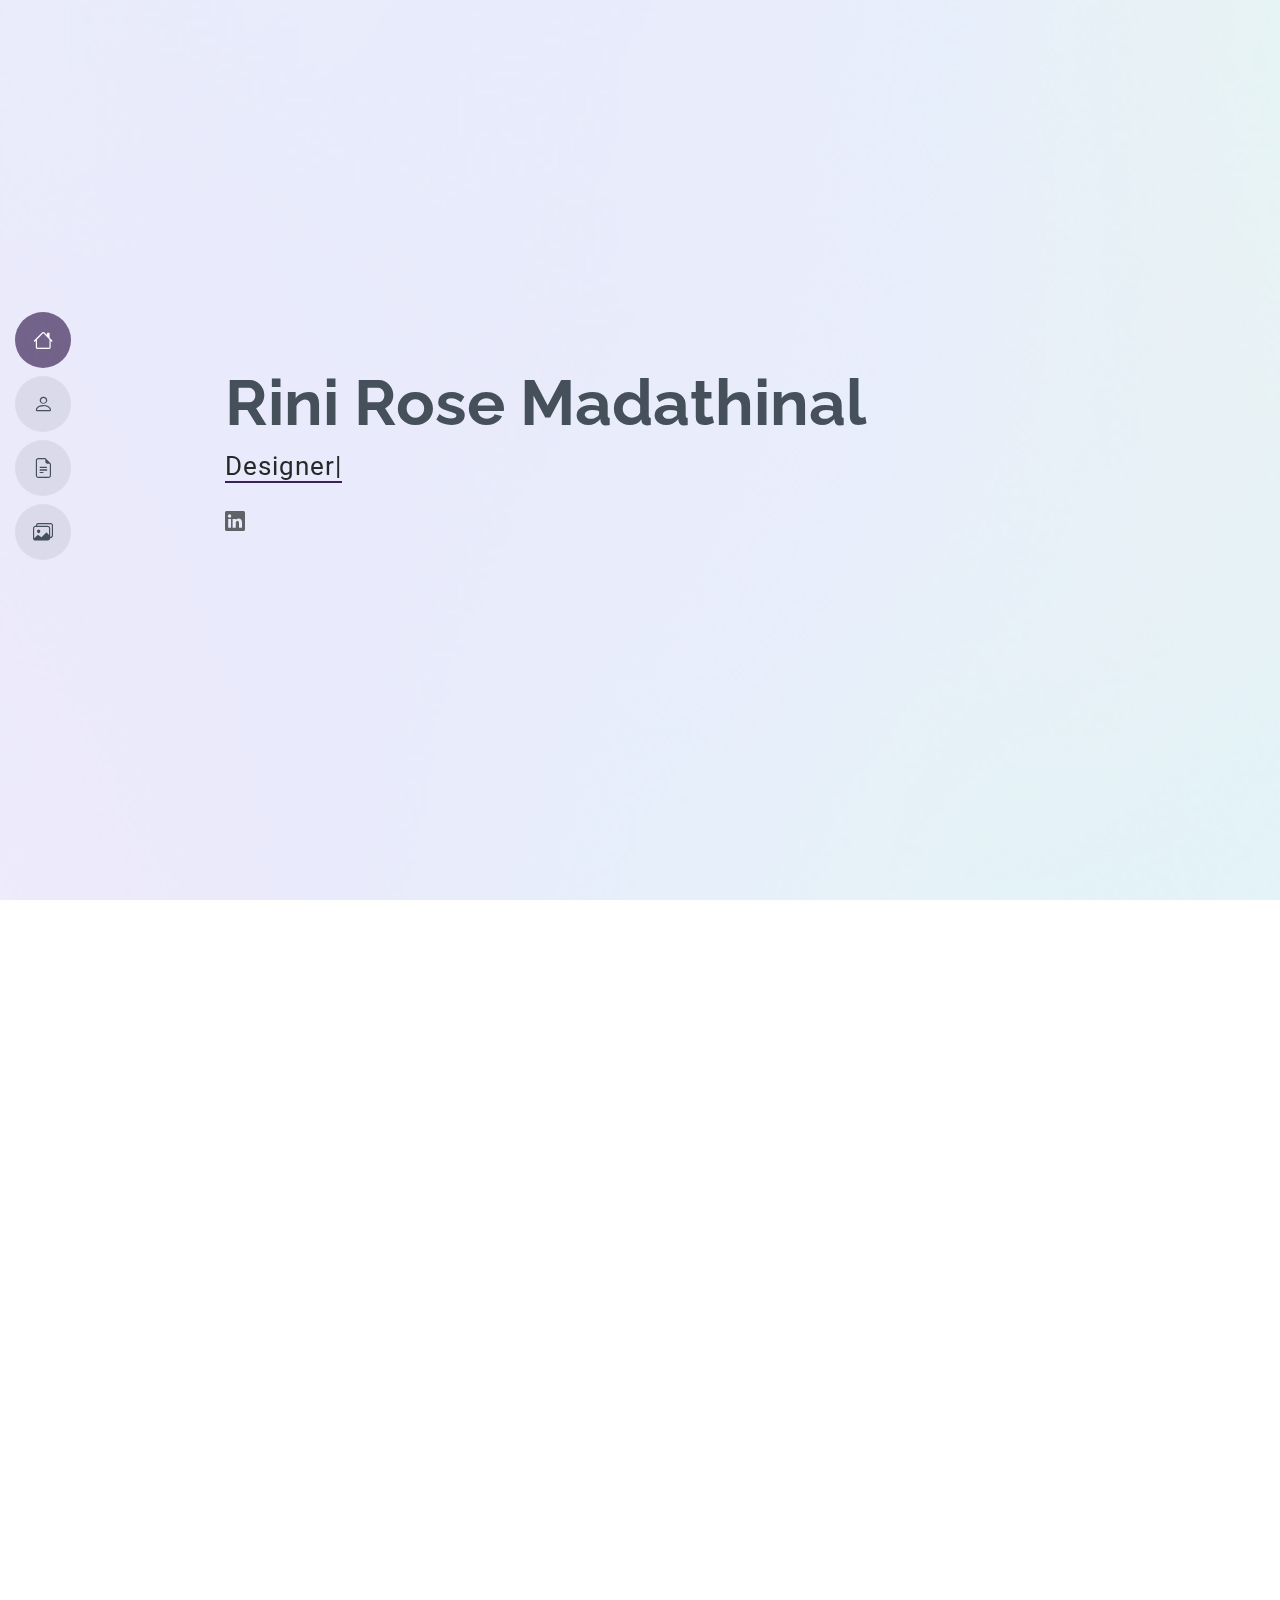
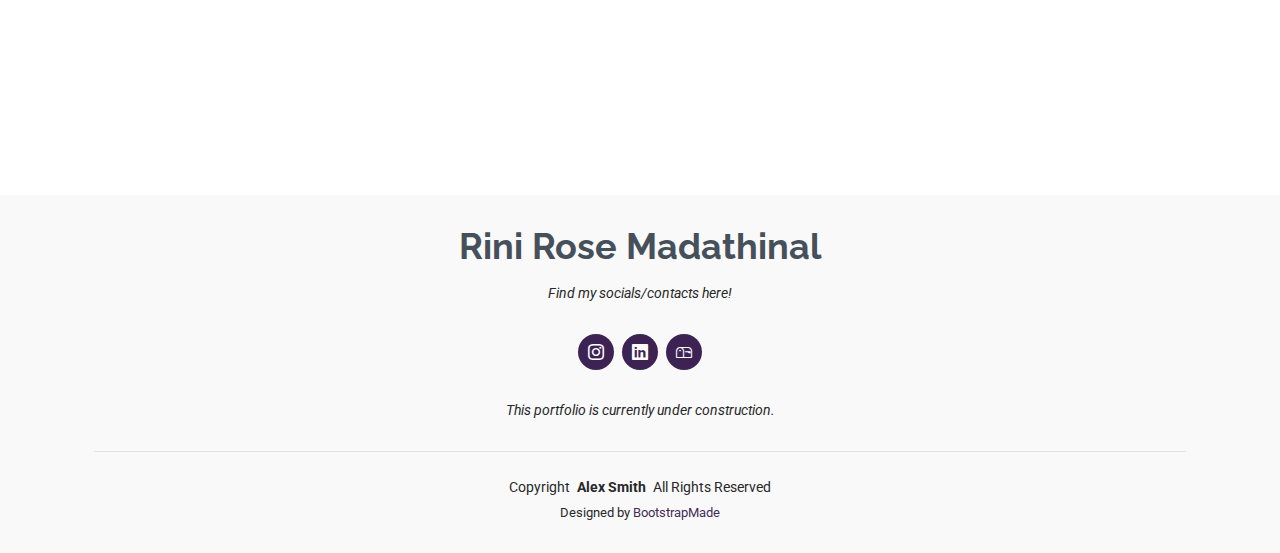
<file: index.html>
<!DOCTYPE html>
<html lang="en">

<head>
  <meta charset="utf-8">
  <meta content="width=device-width, initial-scale=1.0" name="viewport">
  <title>Rini Rose Madathinal</title>
  <meta content="" name="description">
  <meta content="" name="keywords">

  <!-- Favicons -->
  <link href="assets/img/projects/logo_R.png" rel="icon">
  <link href="assets/img/projects/logo_R.png" rel="apple-touch-icon">

  <!-- Fonts -->
  <link href="https://fonts.googleapis.com" rel="preconnect">
  <link href="https://fonts.gstatic.com" rel="preconnect" crossorigin>
  <link href="https://fonts.googleapis.com/css2?family=Roboto:ital,wght@0,100;0,300;0,400;0,500;0,700;0,900;1,100;1,300;1,400;1,500;1,700;1,900&family=Poppins:ital,wght@0,100;0,200;0,300;0,400;0,500;0,600;0,700;0,800;0,900;1,100;1,200;1,300;1,400;1,500;1,600;1,700;1,800;1,900&family=Raleway:ital,wght@0,100;0,200;0,300;0,400;0,500;0,600;0,700;0,800;0,900;1,100;1,200;1,300;1,400;1,500;1,600;1,700;1,800;1,900&display=swap" rel="stylesheet">

  <!-- Vendor CSS Files -->
  <link href="assets/vendor/bootstrap/css/bootstrap.min.css" rel="stylesheet">
  <link href="assets/vendor/bootstrap-icons/bootstrap-icons.css" rel="stylesheet">
  <link href="assets/vendor/aos/aos.css" rel="stylesheet">
  <link href="assets/vendor/glightbox/css/glightbox.min.css" rel="stylesheet">
  <link href="assets/vendor/swiper/swiper-bundle.min.css" rel="stylesheet">

  <!-- Main CSS File -->
  <link href="assets/css/main.css" rel="stylesheet">

  <!-- =======================================================
  * Template Name: MyResume
  * Template URL: https://bootstrapmade.com/free-html-bootstrap-template-my-resume/
  * Updated: Jun 29 2024 with Bootstrap v5.3.3
  * Author: BootstrapMade.com
  * License: https://bootstrapmade.com/license/
  ======================================================== -->
</head>

<body class="index-page">

  <header id="header" class="header d-flex flex-column justify-content-center">

    <i class="header-toggle d-xl-none bi bi-list"></i>

    <nav id="navmenu" class="navmenu">
      <ul>
        <li><a href="#hero" class="active"><i class="bi bi-house navicon"></i><span>Home</span></a></li>
        <li><a href="#about"><i class="bi bi-person navicon"></i><span>About</span></a></li>
        <li><a href="#resume"><i class="bi bi-file-earmark-text navicon"></i><span>Resume</span></a></li>
        <li><a href="#portfolio"><i class="bi bi-images navicon"></i><span>Projects</span></a></li>
      </ul>
    </nav>

  </header>

  <main class="main">

    <!-- Hero Section -->
    <section id="hero" class="hero section light-background">

      <img src="assets/img/gif_test.gif" alt="">

      <div class="container" data-aos="zoom-out">
        <div class="row justify-content-center">
          <div class="col-lg-9">
            <h2>Rini Rose Madathinal</h2>
            <p><span class="typed" data-typed-items="Designer, Developer, Creative, ">Designer</span><span class="typed-cursor typed-cursor--blink" aria-hidden="true"></span></p>
            <div class="social-links">
              <a href="https://www.linkedin.com/in/rinirose"><i class="bi bi-linkedin"></i></a>
            </div>
          </div>
        </div>
      </div>

    </section><!-- /Hero Section -->

    <!-- About Section -->
    <section id="about" class="about section">

      <!-- Section Title -->
      <div class="container section-title" data-aos="fade-up">
        <h2>About</h2>

      <div class="container" data-aos="fade-up" data-aos-delay="100">

        <div class="row gy-4 justify-content-center">
          <div class="col-lg-4">
            <img src="assets/img/profile_pic.jpg" class="img-fluid" alt="profile.pic">
          </div>
          <div class="col-lg-8 content">
            <h2>Profile</h2>
            <p class="fst-italic py-3" style="margin-top: -20px;">
              UI/UX designer based in Charlotte, NC.
            </p>
            <div class="row">
              <div class="col-lg-6">
                <ul>
                  <li><i class="bi bi-chevron-right"></i> <strong>Company:</strong> <span>UNC ITS, App Team Carolina</span></li>
                  <li><i class="bi bi-chevron-right"></i> <strong>School:</strong> <span>UNC - Chapel Hill</span></li>
                  <li><i class="bi bi-chevron-right"></i> <strong>City:</strong> <span>Charlotte, USA</span></li>
                </ul>
              </div>
              <div class="col-lg-6">
                <ul>
                  <li><i class="bi bi-chevron-right"></i> <strong>Year:</strong> <span>Junior</span></li>
                  <li><i class="bi bi-chevron-right"></i> <strong>Major:</strong> <span>Information (BS) + Data Science (BA)</span></li>
                  <li><i class="bi bi-chevron-right"></i> <strong>Email:</strong> <span>riniirosee3058@gmail.com</span></li>
                </ul>
              </div>
            </div>
            <p class="py-3">
              Passionate about all things creative. Focused on UI/UX design and Web/iOS Dev. In my free time, I love to choreograph dances, bake, and journal.
            </p>
          </div>
        </div>

      </div>

    </section><!-- /About Section -->

<!-- Skills Section -->
    <section id="skills" class="skills section" style="margin-top: -100px;">

      <!-- Section Title -->
      <div class="container section-title" data-aos="fade-up">
        <h2>Skills</h2>
      </div><!-- End Section Title -->

      <div class="container" data-aos="fade-up" data-aos-delay="100">

        <div class="row skills-content skills-animation" style="margin-top: -40px;">

          <div class="col-lg-6">

            <div class="progress">
              <span class="skill"><span>HTML</span> <i class="val">90%</i></span>
              <div class="progress-bar-wrap">
                <div class="progress-bar" role="progressbar" aria-valuenow="90" aria-valuemin="0" aria-valuemax="100"></div>
              </div>
            </div><!-- End Skills Item -->

            <div class="progress">
              <span class="skill"><span>CSS</span> <i class="val">90%</i></span>
              <div class="progress-bar-wrap">
                <div class="progress-bar" role="progressbar" aria-valuenow="90" aria-valuemin="0" aria-valuemax="100"></div>
              </div>
            </div><!-- End Skills Item -->

            <div class="progress">
              <span class="skill"><span>JavaScript</span> <i class="val">75%</i></span>
              <div class="progress-bar-wrap">
                <div class="progress-bar" role="progressbar" aria-valuenow="75" aria-valuemin="0" aria-valuemax="100"></div>
              </div>
            </div><!-- End Skills Item -->

          </div>

          <div class="col-lg-6">

            <div class="progress">
              <span class="skill"><span>Python</span> <i class="val">80%</i></span>
              <div class="progress-bar-wrap">
                <div class="progress-bar" role="progressbar" aria-valuenow="80" aria-valuemin="0" aria-valuemax="100"></div>
              </div>
            </div><!-- End Skills Item -->

            <div class="progress">
              <span class="skill"><span>Figma</span> <i class="val">100%</i></span>
              <div class="progress-bar-wrap">
                <div class="progress-bar" role="progressbar" aria-valuenow="100" aria-valuemin="0" aria-valuemax="100"></div>
              </div>
            </div><!-- End Skills Item -->

            <div class="progress">
              <span class="skill"><span>SQL</span> <i class="val">55%</i></span>
              <div class="progress-bar-wrap">
                <div class="progress-bar" role="progressbar" aria-valuenow="55" aria-valuemin="0" aria-valuemax="100"></div>
              </div>
            </div><!-- End Skills Item -->

          </div>

        </div>

      </div>

    </section><!-- /Skills Section -->

    <!-- Resume Section -->
    <section id="resume" class="resume section">

      <!-- Section Title -->
      <div class="container section-title" data-aos="fade-up">
        <h2>Resume</h2>
      </div><!-- End Section Title -->

      <div class="container">

        <div class="row">

          <div class="col-lg-6" data-aos="fade-up" data-aos-delay="100">

            <h3 class="resume-title">Education</h3>
            <div class="resume-item">
              <h4>B.S. Information Science (SILS)</h4>
              <h5>2022 - 2026</h5>
              <p><em>The University of North Carolina at Chapel Hill, Chapel Hill, NC</em></p>
            </div><!-- Edn Resume Item -->

            <div class="resume-item">
              <h4>B.A. Data Science (SDSS)</h4>
              <h5>2022 - 2026</h5>
              <p><em>The University of North Carolina at Chapel Hill, Chapel Hill, NC</em></p>
            </div><!-- Edn Resume Item -->

          </div>

          <div class="col-lg-6" data-aos="fade-up" data-aos-delay="200">
            <h3 class="resume-title">Professional Experience</h3>

            <div class="resume-item">
              <h4>Information Technology Student Assistant</h4>
              <h5>2025 - Present</h5>
              <p><em>UNC IT Service Desk, Chapel Hill, NC</em></p>
              <ul>
                <li>Performed customer service diagnostics of technology and/or desktop application related problems and documented/resolved
                  incidents to ensure optimal performance</li>
                <li>Engaged in hands-on troubleshooting of technology issues, expanding my expertise in various software applications and
                  enhancing problem-solving skills 
                  </li>
              </ul>
            </div><!-- Edn Resume Item -->

            <div class="resume-item">
              <h4>UI/UX Designer</h4>
              <h5>2024 - Present</h5>
              <p><em>App Team Carolina, Chapel Hill, NC </em></p>
              <ul>
                <li>Designing and developing apps through a student-based technology organization, focusing on iOS development and UI/UX.</li>
                <li>Mastering UI/UX fundamentals through working with client/start-up team projects to design impressive user experiences.  </li>
              </ul>
            </div><!-- Edn Resume Item -->

            <div class="resume-item">
              <h4>Intranet Content Intern</h4>
              <h5>May 2024 - August 2024</h5>
              <p><em>Carpenter Technology, Philadelpia, PA</em></p>
              <ul>
                <li>Lead efforts to improve sections of the intranet, in close collaboration with content owners. Work closely with key internal
                  stakeholders to understand their needs and develop strategic content development to support and meet their objectives. </li>
                <li>Create the site architecture and navigation for an intranet that embraces a consistent, employee-centric experience. 
                </li>
                <li>Develop a plan for ongoing monitoring of site analytics and reporting on key performance indicators (KPIs). 
                </li>
              </ul>
            </div><!-- Edn Resume Item -->

          </div>

        </div>

      </div>

    </section><!-- /Resume Section -->

    <!-- Projects Section -->
    <section id="portfolio" class="portfolio section">

      <!-- Section Title -->
      <div class="container section-title" data-aos="fade-up">
        <h2>Projects</h2>
      </div><!-- End Section Title -->

      <div class="container">

        <div class="isotope-layout" data-default-filter="*" data-layout="masonry" data-sort="original-order" style="transform: translate(20%);">

          <div class="row gy-4 isotope-container" data-aos="fade-up" data-aos-delay="200">

            <div class="col-lg-4 col-md-6 portfolio-item isotope-item filter-app">
              <img src="assets/img/projects/stylo_front_cover.png" class="img-fluid" alt="">
              <div class="portfolio-info">
                <h4>Stylo</h4>
                <p>Clothing Reference iOS Design</p>
                <a href="assets/img/projects/stylo_front_cover.png" title="Stylo" data-gallery="portfolio-gallery-app" class="glightbox preview-link"><i class="bi bi-zoom-in"></i></a>
                <a href="https://www.figma.com/design/A2XL47XzvpMTmNVeQkmqoo/Rini?node-id=28-2&t=bMQRYWJ4yI6cbmcd-1" title="Figma File" class="details-link"><i class="bi bi-link-45deg"></i></a>
              </div>
            </div><!-- End Portfolio Item -->

            <div class="col-lg-4 col-md-6 portfolio-item isotope-item filter-app">
              <img src="assets/img/projects/carpenter_tech_front_cover.png" class="img-fluid" alt="">
              <div class="portfolio-info">
                <h4>Carpenter Technology</h4>
                <p>Intranet Redesign</p>
                <a href="assets/img/projects/carpenter_tech_front_cover.png" title="Carpenter Technology" data-gallery="portfolio-gallery-app" class="glightbox preview-link"><i class="bi bi-zoom-in"></i></a>
                <a href="https://drive.google.com/file/d/1i3XyLMqp7e518nRJTlI-wb3wt1EpFcz9/view?usp=sharing" title="Presentation" class="details-link"><i class="bi bi-link-45deg"></i></a>
              </div>
            </div><!-- End Portfolio Item -->

            <div class="col-lg-4 col-md-6 portfolio-item isotope-item filter-app">
              <img src="assets/img/projects/learnopolis_front_cover.png" class="img-fluid" alt="">
              <div class="portfolio-info">
                <h4>Learnopolis</h4>
                <p>Educational Platform Design</p>
                <a href="assets/img/projects/learnopolis_front_cover.png" title="App 3" data-gallery="portfolio-gallery-app" class="glightbox preview-link"><i class="bi bi-zoom-in"></i></a>
                <a href="https://docs.google.com/presentation/d/1zN-R54Uh-dUhLKNeJUWmm1JjEAtClZjnqzQF6Qht8PA/edit?usp=sharing" title="Presentation" class="details-link"><i class="bi bi-link-45deg"></i></a>
              </div>
            </div><!-- End Portfolio Item -->


          </div><!-- End Portfolio Container -->

        </div>

      </div>

    </section><!-- /Portfolio Section -->

  </main>

  <footer id="footer" class="footer position-relative light-background">
    <div class="container">
      <h3 class="sitename">Rini Rose Madathinal</h3>
      <p>Find my socials/contacts here! </p>
      <div class="social-links d-flex justify-content-center">
        <a href="https://www.instagram.com/rinirosee/"><i class="bi bi-instagram"></i></a>
        <a href="https://www.linkedin.com/in/rinirose"><i class="bi bi-linkedin"></i></a>
        <a href="mailto:riniirosee3058@gmail.com"><i class="bi bi-mailbox"></i></a>
      </div>
      <p>This portfolio is currently under construction.  </p>
      <div class="container">
        <div class="copyright">
          <span>Copyright</span> <strong class="px-1 sitename">Alex Smith</strong> <span>All Rights Reserved</span>
        </div>
        <div class="credits">
          <!-- All the links in the footer should remain intact. -->
          <!-- Licensing information: https://bootstrapmade.com/license/ -->
          <!-- Purchase the pro version with working PHP/AJAX contact form: [buy-url] -->
          Designed by <a href="https://bootstrapmade.com/">BootstrapMade</a>
        </div>
      </div>
    </div>
  </footer>

  <!-- Scroll Top -->
  <a href="#" id="scroll-top" class="scroll-top d-flex align-items-center justify-content-center"><i class="bi bi-arrow-up-short"></i></a>

  <!-- Preloader -->
  <div id="preloader"></div>

  <!-- Vendor JS Files -->
  <script src="assets/vendor/bootstrap/js/bootstrap.bundle.min.js"></script>
  <script src="assets/vendor/php-email-form/validate.js"></script>
  <script src="assets/vendor/aos/aos.js"></script>
  <script src="assets/vendor/typed.js/typed.umd.js"></script>
  <script src="assets/vendor/purecounter/purecounter_vanilla.js"></script>
  <script src="assets/vendor/waypoints/noframework.waypoints.js"></script>
  <script src="assets/vendor/glightbox/js/glightbox.min.js"></script>
  <script src="assets/vendor/imagesloaded/imagesloaded.pkgd.min.js"></script>
  <script src="assets/vendor/isotope-layout/isotope.pkgd.min.js"></script>
  <script src="assets/vendor/swiper/swiper-bundle.min.js"></script>

  <!-- Main JS File -->
  <script src="assets/js/main.js"></script>

</body>

</html>
</file>
<file: assets/css/main.css>
/**
* Template Name: MyResume
* Template URL: https://bootstrapmade.com/free-html-bootstrap-template-my-resume/
* Updated: Jun 29 2024 with Bootstrap v5.3.3
* Author: BootstrapMade.com
* License: https://bootstrapmade.com/license/
*/

/*--------------------------------------------------------------
# Font & Color Variables
# Help: https://bootstrapmade.com/color-system/
--------------------------------------------------------------*/
/* Fonts */
:root {
  --default-font: "Roboto",  system-ui, -apple-system, "Segoe UI", Roboto, "Helvetica Neue", Arial, "Noto Sans", "Liberation Sans", sans-serif, "Apple Color Emoji", "Segoe UI Emoji", "Segoe UI Symbol", "Noto Color Emoji";
  --heading-font: "Raleway",  sans-serif;
  --nav-font: "Poppins",  sans-serif;
}

/* Global Colors - The following color variables are used throughout the website. Updating them here will change the color scheme of the entire website */
:root { 
  --background-color: #ffffff; /* Background color for the entire website, including individual sections */
  --default-color: #272829; /* Default color used for the majority of the text content across the entire website */
  --heading-color: #45505b; /* Color for headings, subheadings and title throughout the website */
  --accent-color: rgba(37, 8, 63, 0.89); /* Accent color that represents your brand on the website. It's used for buttons, links, and other elements that need to stand out */
  --surface-color: #ffffff; /* The surface color is used as a background of boxed elements within sections, such as cards, icon boxes, or other elements that require a visual separation from the global background. */
  --contrast-color: #ffffff; /* Contrast color for text, ensuring readability against backgrounds of accent, heading, or default colors. */
}

/* Nav Menu Colors - The following color variables are used specifically for the navigation menu. They are separate from the global colors to allow for more customization options */
:root {
  --nav-color: #45505b;  /* The default color of the main navmenu links */
  --nav-hover-color: rgba(23, 5, 39, 0.89); /* Applied to main navmenu links when they are hovered over or active */
  --nav-mobile-background-color: #ffffff; /* Used as the background color for mobile navigation menu */
  --nav-dropdown-background-color: #ffffff; /* Used as the background color for dropdown items that appear when hovering over primary navigation items */
  --nav-dropdown-color: #212529; /* Used for navigation links of the dropdown items in the navigation menu. */
  --nav-dropdown-hover-color: rgba(37, 8, 63, 0.89); /* Similar to --nav-hover-color, this color is applied to dropdown navigation links when they are hovered over. */
}

/* Color Presets - These classes override global colors when applied to any section or element, providing reuse of the sam color scheme. */

.light-background {
  --background-color: #f9f9f9;
  --surface-color: #ffffff;
}

.dark-background {
  --background-color: #060606;
  --default-color: #ffffff;
  --heading-color: #ffffff;
  --surface-color: #252525;
  --contrast-color: #ffffff;
}

/* Smooth scroll */
:root {
  scroll-behavior: smooth;
}

/*--------------------------------------------------------------
# General Styling & Shared Classes
--------------------------------------------------------------*/
body {
  color: var(--default-color);
  background-color: var(--background-color);
  font-family: var(--default-font);
}

a {
  color: var(--accent-color);
  text-decoration: none;
  transition: 0.3s;
}

a:hover {
  color: color-mix(in srgb, var(--accent-color), transparent 25%);
  text-decoration: none;
}

h1,
h2,
h3,
h4,
h5,
h6 {
  color: var(--heading-color);
  font-family: var(--heading-font);
}

/* PHP Email Form Messages
------------------------------*/
.php-email-form .error-message {
  display: none;
  background: #df1529;
  color: #ffffff;
  text-align: left;
  padding: 15px;
  margin-bottom: 24px;
  font-weight: 600;
}

.php-email-form .sent-message {
  display: none;
  color: #ffffff;
  background: #059652;
  text-align: center;
  padding: 15px;
  margin-bottom: 24px;
  font-weight: 600;
}

.php-email-form .loading {
  display: none;
  background: var(--surface-color);
  text-align: center;
  padding: 15px;
  margin-bottom: 24px;
}

.php-email-form .loading:before {
  content: "";
  display: inline-block;
  border-radius: 50%;
  width: 24px;
  height: 24px;
  margin: 0 10px -6px 0;
  border: 3px solid var(--accent-color);
  border-top-color: var(--surface-color);
  animation: php-email-form-loading 1s linear infinite;
}

@keyframes php-email-form-loading {
  0% {
    transform: rotate(0deg);
  }

  100% {
    transform: rotate(360deg);
  }
}

/*--------------------------------------------------------------
# Global Header
--------------------------------------------------------------*/
.header {
  color: var(--default-color);
  position: fixed;
  top: 0;
  left: 0;
  bottom: 0;
  padding: 0 15px;
  transition: all ease-in-out 0.3s;
  overflow-y: auto;
  z-index: 997;
  min-width: 200px;
}

@media (max-width: 1199px) {
  .header {
    background-color: var(--background-color);
    border-right: 1px solid color-mix(in srgb, var(--default-color), transparent 90%);
    width: 200px;
    left: -100%;
  }
}

@media (min-width: 1200px) and (max-width: 1600px) {
  .header~main {
    margin-left: 160px;
  }

  .header~main .hero {
    margin-left: -160px;
    width: 100vw;
  }
}

.header.header-show {
  left: 0;
}

.header .header-toggle {
  color: var(--contrast-color);
  background-color:rgba(37, 8, 63, 0.603);
  font-size: 22px;
  display: flex;
  align-items: center;
  justify-content: center;
  width: 40px;
  height: 40px;
  border-radius: 50%;
  cursor: pointer;
  position: fixed;
  top: 15px;
  right: 15px;
  z-index: 9999;
  transition: background-color 0.3s;
}

.header .header-toggle:hover {
  color: var(--contrast-color);
  background-color: color-mix(in srgb, rgba(37, 8, 63, 0.89) 90%, white 15%);
}

/*--------------------------------------------------------------
# Navigation Menu
--------------------------------------------------------------*/
.navmenu {
  padding: 0;
  z-index: 9997;
}

.navmenu ul {
  list-style: none;
  padding: 0 0 20px 0;
  margin: 0;
  width: 140px;
}

.navmenu a,
.navmenu a:focus {
  color: var(--nav-color);
  font-family: var(--nav-font);
  display: flex;
  align-items: center;
  padding: 10px 18px;
  margin-bottom: 8px;
  font-size: 15px;
  border-radius: 50px;
  background: color-mix(in srgb, var(--default-color), transparent 92%);
  height: 56px;
  width: 100%;
  overflow: hidden;
  transition: 0.3s;
}

.navmenu a i,
.navmenu a:focus i {
  font-size: 20px;
}

.navmenu a span,
.navmenu a:focus span {
  padding: 0 5px 0 7px;
}

@media (min-width: 992px) {

  .navmenu a,
  .navmenu a:focus {
    max-width: 56px;
  }

  .navmenu a span,
  .navmenu a:focus span {
    display: none;
  }
}

.navmenu a:hover,
.navmenu .active,
.navmenu .active:focus,
.navmenu li:hover>a {
  color: var(--contrast-color);
  background: rgba(37, 8, 63, 0.603);
}

.navmenu a:hover,
.navmenu li:hover>a {
  max-width: 100%;
  color: var(--contrast-color);
}

.navmenu a:hover span,
.navmenu li:hover>a span {
  display: block;
}

/*--------------------------------------------------------------
# Global Footer
--------------------------------------------------------------*/
.footer {
  color: var(--default-color);
  background-color: var(--background-color);
  font-size: 14px;
  text-align: center;
  padding: 30px 0;
  position: relative;
}

.footer h3 {
  font-size: 36px;
  font-weight: 700;
  position: relative;
  padding: 0;
  margin: 0 0 15px 0;
}

.footer p {
  font-size: 15;
  font-style: italic;
  padding: 0;
  margin: 0 0 30px 0;
}

.footer .social-links {
  margin: 0 0 30px 0;
}

.footer .social-links a {
  font-size: 16px;
  display: flex;
  align-items: center;
  justify-content: center;
  background: var(--accent-color);
  color: var(--contrast-color);
  line-height: 1;
  margin: 0 4px;
  border-radius: 50%;
  text-align: center;
  width: 36px;
  height: 36px;
  transition: 0.3s;
}

.footer .social-links a:hover {
  background: color-mix(in srgb, var(--accent-color), transparent 20%);
  text-decoration: none;
}

.footer .copyright {
  padding-top: 25px;
  border-top: 1px solid color-mix(in srgb, var(--default-color), transparent 90%);
}

.footer .credits {
  font-size: 13px;
  padding-top: 5px;
}

/*--------------------------------------------------------------
# Preloader
--------------------------------------------------------------*/
#preloader {
  position: fixed;
  inset: 0;
  z-index: 999999;
  overflow: hidden;
  background: var(--background-color);
  transition: all 0.6s ease-out;
}

#preloader:before {
  content: "";
  position: fixed;
  top: calc(50% - 30px);
  left: calc(50% - 30px);
  border: 6px solid #ffffff;
  border-color: var(--accent-color) transparent var(--accent-color) transparent;
  border-radius: 50%;
  width: 60px;
  height: 60px;
  animation: animate-preloader 1.5s linear infinite;
}

@keyframes animate-preloader {
  0% {
    transform: rotate(0deg);
  }

  100% {
    transform: rotate(360deg);
  }
}

/*--------------------------------------------------------------
# Scroll Top Button
--------------------------------------------------------------*/
.scroll-top {
  position: fixed;
  visibility: hidden;
  opacity: 0;
  right: 15px;
  bottom: -15px;
  z-index: 99999;
  background-color: var(--accent-color);
  width: 44px;
  height: 44px;
  border-radius: 50px;
  transition: all 0.4s;
}

.scroll-top i {
  font-size: 24px;
  color: var(--contrast-color);
  line-height: 0;
}

.scroll-top:hover {
  background-color: color-mix(in srgb, var(--accent-color), transparent 20%);
  color: var(--contrast-color);
}

.scroll-top.active {
  visibility: visible;
  opacity: 1;
  bottom: 15px;
}

/*--------------------------------------------------------------
# Disable aos animation delay on mobile devices
--------------------------------------------------------------*/
@media screen and (max-width: 768px) {
  [data-aos-delay] {
    transition-delay: 0 !important;
  }
}

/*--------------------------------------------------------------
# Global Page Titles & Breadcrumbs
--------------------------------------------------------------*/
.page-title {
  --background-color: color-mix(in srgb, var(--default-color), transparent 96%);
  color: var(--default-color);
  background-color: var(--background-color);
  padding: 20px 0;
  position: relative;
}

.page-title h1 {
  font-size: 28px;
  font-weight: 700;
  margin: 0;
}

.page-title .breadcrumbs ol {
  display: flex;
  flex-wrap: wrap;
  list-style: none;
  padding: 0 0 10px 0;
  margin: 0;
  font-size: 14px;
  font-weight: 400;
}

.page-title .breadcrumbs ol li+li {
  padding-left: 10px;
}

.page-title .breadcrumbs ol li+li::before {
  content: "/";
  display: inline-block;
  padding-right: 10px;
  color: color-mix(in srgb, var(--default-color), transparent 70%);
}

/*--------------------------------------------------------------
# Global Sections
--------------------------------------------------------------*/
section,
.section {
  color: var(--default-color);
  background-color: var(--background-color);
  padding: 60px 0;
  overflow: clip;
}

/*--------------------------------------------------------------
# Global Section Titles
--------------------------------------------------------------*/
.section-title {
  text-align: center;
  padding-bottom: 60px;
  position: relative;
}

.section-title h2 {
  font-size: 32px;
  font-weight: 700;
  margin-bottom: 50px;
  padding-bottom: 20px;
  position: relative;
}

.section-title h2:before {
  content: "";
  position: absolute;
  display: block;
  width: 160px;
  height: 1px;
  background: color-mix(in srgb, var(--default-color), transparent 60%);
  left: 0;
  right: 0;
  bottom: 1px;
  margin: auto;
}

.section-title h2::after {
  content: "";
  position: absolute;
  display: block;
  width: 60px;
  height: 3px;
  background: var(--accent-color);
  left: 0;
  right: 0;
  bottom: 0;
  margin: auto;
}

.section-title p {
  margin-bottom: 0;
}

/*--------------------------------------------------------------
# Hero Section
--------------------------------------------------------------*/
.hero {
  width: 100%;
  min-height: 100vh;
  position: relative;
  padding: 80px 0;
  display: flex;
  align-items: center;
  justify-content: center;
}

.hero img {
  position: absolute;
  inset: 0;
  display: block;
  width: 100%;
  height: 100%;
  object-fit: cover;
  z-index: 1;
}

.hero:before {
  content: "";
  background: color-mix(in srgb, var(--background-color), transparent 30%);
  position: absolute;
  inset: 0;
  z-index: 2;
}

.hero .container {
  position: relative;
  z-index: 3;
}

.hero h2 {
  margin: 0;
  font-size: 64px;
  font-weight: 700;
}

.hero p {
  margin: 5px 0 0 0;
  font-size: 26px;
}

.hero p span {
  letter-spacing: 1px;
  border-bottom: 2px solid var(--accent-color);
}

.hero .social-links {
  margin-top: 25px;
}

.hero .social-links a {
  font-size: 20px;
  display: inline-block;
  color: color-mix(in srgb, var(--default-color), transparent 30%);
  line-height: 1;
  margin-right: 20px;
  transition: 0.3s;
}

.hero .social-links a:hover {
  color: var(--accent-color);
}

@media (max-width: 768px) {
  .hero h2 {
    font-size: 32px;
  }

  .hero p {
    font-size: 20px;
  }
}

/*--------------------------------------------------------------
# About Section
--------------------------------------------------------------*/
.about .content h2 {
  font-weight: 700;
  font-size: 24px;
}

.about .content ul {
  list-style: none;
  padding: 0;
}

.about .content ul li {
  margin-bottom: 0px;
  display: flex;
  align-items: center;
}

.about .content ul strong {
  margin-right: 10px;
}

.about .content ul i {
  font-size: 16px;
  margin-right: 5px;
  color: var(--accent-color);
  line-height: 0;
}


/*--------------------------------------------------------------
# Skills Section
--------------------------------------------------------------*/
.skills .progress {
  height: 60px;
  display: block;
  background: none;
  border-radius: 0;
}

.skills .progress .skill {
  color: var(--heading-color);
  padding: 0;
  margin: 0 0 6px 0;
  text-transform: uppercase;
  display: block;
  font-weight: 600;
  font-family: var(--heading-font);
}

.skills .progress .skill .val {
  float: right;
  font-style: normal;
}

.skills .progress-bar-wrap {
  background: color-mix(in srgb, var(--default-color), transparent 90%);
  height: 10px;
}

.skills .progress-bar {
  width: 1px;
  height: 10px;
  transition: 0.9s;
  background-color: rgba(37, 8, 63, 0.603);
}

/*--------------------------------------------------------------
# Resume Section
--------------------------------------------------------------*/
.resume .resume-title {
  color: var(--heading-color);
  font-size: 26px;
  font-weight: 700;
  margin-top: 20px;
  margin-bottom: 20px;
}

.resume .resume-item {
  padding: 0 0 20px 20px;
  margin-top: -2px;
  border-left: 2px solid var(--accent-color);
  position: relative;
}

.resume .resume-item h4 {
  line-height: 18px;
  font-size: 18px;
  font-weight: 600;
  text-transform: uppercase;
  color: color-mix(in srgb, var(--default-color), transparent 20%);
  margin-bottom: 10px;
}

.resume .resume-item h5 {
  font-size: 16px;
  padding: 5px 15px;
  display: inline-block;
  font-weight: 600;
  margin-bottom: 10px;
}

.resume .resume-item ul {
  padding-left: 20px;
}

.resume .resume-item ul li {
  padding-bottom: 10px;
}

.resume .resume-item:last-child {
  padding-bottom: 0;
}

.resume .resume-item::before {
  content: "";
  position: absolute;
  width: 16px;
  height: 16px;
  border-radius: 50px;
  left: -9px;
  top: 0;
  background: var(--background-color);
  border: 2px solid var(--accent-color);
}

/*--------------------------------------------------------------
# Portfolio Section
--------------------------------------------------------------*/
.portfolio .portfolio-filters {
  padding: 0;
  margin: 0 auto 20px auto;
  list-style: none;
  text-align: center;
  margin-bottom: 50px;
  width: 50%;
}

.portfolio .portfolio-filters li {
  cursor: pointer;
  display: inline-block;
  padding: 8px 20px 10px 20px;
  margin: 0;
  font-size: 15px;
  font-weight: 500;
  line-height: 1;
  margin-bottom: 5px;
  border-radius: 50px;
  transition: all 0.3s ease-in-out;
  font-family: var(--heading-font);
}

.portfolio .portfolio-filters li:hover,
.portfolio .portfolio-filters li.filter-active {
  color: var(--contrast-color);
  background-color: var(--accent-color);
}

.portfolio .portfolio-filters li:first-child {
  margin-left: 0;
}

.portfolio .portfolio-filters li:last-child {
  margin-right: 0;
}

@media (max-width: 575px) {
  .portfolio .portfolio-filters li {
    font-size: 14px;
    margin: 0 0 10px 0;
  }
}

.portfolio .portfolio-item {
  position: relative;
  overflow: hidden;
  margin-bottom: 50px;
  width: 60%;
}

.portfolio .portfolio-item .portfolio-info {
  opacity: 0;
  position: absolute;
  left: 12px;
  right: 12px;
  bottom: -100%;
  z-index: 3;
  transition: all ease-in-out 0.5s;
  background: color-mix(in srgb, var(--background-color), transparent 10%);
  padding: 15px;
}

.portfolio .portfolio-item .portfolio-info h4 {
  font-size: 18px;
  font-weight: 600;
  padding-right: 50px;
}

.portfolio .portfolio-item .portfolio-info p {
  color: color-mix(in srgb, var(--default-color), transparent 30%);
  font-size: 14px;
  margin-bottom: 0;
  padding-right: 50px;
}

.portfolio .portfolio-item .portfolio-info .preview-link,
.portfolio .portfolio-item .portfolio-info .details-link {
  position: absolute;
  right: 50px;
  font-size: 24px;
  top: calc(50% - 14px);
  color: color-mix(in srgb, var(--default-color), transparent 30%);
  transition: 0.3s;
  line-height: 0;
}

.portfolio .portfolio-item .portfolio-info .preview-link:hover,
.portfolio .portfolio-item .portfolio-info .details-link:hover {
  color: var(--accent-color);
}

.portfolio .portfolio-item .portfolio-info .details-link {
  right: 14px;
  font-size: 28px;
}

.portfolio .portfolio-item:hover .portfolio-info {
  opacity: 1;
  bottom: 0;
}


/*--------------------------------------------------------------
# Contact Section
--------------------------------------------------------------*/
.contact .info-item+.info-item {
  margin-top: 40px;
}

.contact .info-item i {
  color: var(--accent-color);
  background: color-mix(in srgb, var(--accent-color), transparent 92%);
  font-size: 20px;
  width: 44px;
  height: 44px;
  display: flex;
  justify-content: center;
  align-items: center;
  border-radius: 50px;
  transition: all 0.3s ease-in-out;
  margin-right: 15px;
}

.contact .info-item h3 {
  padding: 0;
  font-size: 18px;
  font-weight: 700;
  margin-bottom: 5px;
}

.contact .info-item p {
  padding: 0;
  margin-bottom: 0;
  font-size: 14px;
}

.contact .info-item:hover i {
  background: var(--accent-color);
  color: var(--contrast-color);
}

.contact .php-email-form {
  height: 100%;
}

.contact .php-email-form input[type=text],
.contact .php-email-form input[type=email],
.contact .php-email-form textarea {
  font-size: 14px;
  padding: 10px 15px;
  box-shadow: none;
  border-radius: 0;
  color: var(--default-color);
  background-color: color-mix(in srgb, var(--background-color), transparent 50%);
  border-color: color-mix(in srgb, var(--default-color), transparent 80%);
}

.contact .php-email-form input[type=text]:focus,
.contact .php-email-form input[type=email]:focus,
.contact .php-email-form textarea:focus {
  border-color: var(--accent-color);
}

.contact .php-email-form input[type=text]::placeholder,
.contact .php-email-form input[type=email]::placeholder,
.contact .php-email-form textarea::placeholder {
  color: color-mix(in srgb, var(--default-color), transparent 70%);
}

.contact .php-email-form button[type=submit] {
  color: var(--contrast-color);
  background: var(--accent-color);
  border: 0;
  padding: 10px 30px;
  transition: 0.4s;
  border-radius: 50px;
}

.contact .php-email-form button[type=submit]:hover {
  background: color-mix(in srgb, var(--accent-color), transparent 25%);
}

/*--------------------------------------------------------------
# Portfolio Details Section
--------------------------------------------------------------*/
.portfolio-details .portfolio-details-slider img {
  width: 100%;
}

.portfolio-details .swiper-wrapper {
  height: auto;
}

.portfolio-details .swiper-button-prev,
.portfolio-details .swiper-button-next {
  width: 48px;
  height: 48px;
}

.portfolio-details .swiper-button-prev:after,
.portfolio-details .swiper-button-next:after {
  color: rgba(255, 255, 255, 0.8);
  background-color: rgba(0, 0, 0, 0.15);
  font-size: 24px;
  border-radius: 50%;
  width: 48px;
  height: 48px;
  display: flex;
  align-items: center;
  justify-content: center;
  transition: 0.3s;
}

.portfolio-details .swiper-button-prev:hover:after,
.portfolio-details .swiper-button-next:hover:after {
  background-color: rgba(0, 0, 0, 0.3);
}

@media (max-width: 575px) {

  .portfolio-details .swiper-button-prev,
  .portfolio-details .swiper-button-next {
    display: none;
  }
}

.portfolio-details .swiper-pagination {
  margin-top: 20px;
  position: relative;
}

.portfolio-details .swiper-pagination .swiper-pagination-bullet {
  width: 10px;
  height: 10px;
  background-color: color-mix(in srgb, var(--default-color), transparent 85%);
  opacity: 1;
}

.portfolio-details .swiper-pagination .swiper-pagination-bullet-active {
  background-color: var(--accent-color);
}

.portfolio-details .portfolio-info h3 {
  font-size: 22px;
  font-weight: 700;
  margin-bottom: 20px;
  padding-bottom: 20px;
  position: relative;
}

.portfolio-details .portfolio-info h3:after {
  content: "";
  position: absolute;
  display: block;
  width: 50px;
  height: 3px;
  background: var(--accent-color);
  left: 0;
  bottom: 0;
}

.portfolio-details .portfolio-info ul {
  list-style: none;
  padding: 0;
  font-size: 15px;
}

.portfolio-details .portfolio-info ul li {
  display: flex;
  flex-direction: column;
  padding-bottom: 15px;
}

.portfolio-details .portfolio-info ul strong {
  text-transform: uppercase;
  font-weight: 400;
  color: color-mix(in srgb, var(--default-color), transparent 50%);
  font-size: 14px;
}

.portfolio-details .portfolio-info .btn-visit {
  padding: 8px 40px;
  background: var(--accent-color);
  color: var(--contrast-color);
  border-radius: 50px;
  transition: 0.3s;
}

.portfolio-details .portfolio-info .btn-visit:hover {
  background: color-mix(in srgb, var(--accent-color), transparent 20%);
}

.portfolio-details .portfolio-description h2 {
  font-size: 26px;
  font-weight: 700;
  margin-bottom: 20px;
}

.portfolio-details .portfolio-description p {
  padding: 0;
}

.portfolio-details .portfolio-description .testimonial-item {
  padding: 30px 30px 0 30px;
  position: relative;
  background: color-mix(in srgb, var(--default-color), transparent 97%);
  margin-bottom: 50px;
}

.portfolio-details .portfolio-description .testimonial-item .testimonial-img {
  width: 90px;
  border-radius: 50px;
  border: 6px solid var(--background-color);
  float: left;
  margin: 0 10px 0 0;
}

.portfolio-details .portfolio-description .testimonial-item h3 {
  font-size: 18px;
  font-weight: bold;
  margin: 15px 0 5px 0;
  padding-top: 20px;
}

.portfolio-details .portfolio-description .testimonial-item h4 {
  font-size: 14px;
  color: #6c757d;
  margin: 0;
}

.portfolio-details .portfolio-description .testimonial-item .quote-icon-left,
.portfolio-details .portfolio-description .testimonial-item .quote-icon-right {
  color: color-mix(in srgb, var(--accent-color), transparent 50%);
  font-size: 26px;
  line-height: 0;
}

.portfolio-details .portfolio-description .testimonial-item .quote-icon-left {
  display: inline-block;
  left: -5px;
  position: relative;
}

.portfolio-details .portfolio-description .testimonial-item .quote-icon-right {
  display: inline-block;
  right: -5px;
  position: relative;
  top: 10px;
  transform: scale(-1, -1);
}

.portfolio-details .portfolio-description .testimonial-item p {
  font-style: italic;
  margin: 0 0 15px 0 0 0;
  padding: 0;
}

/*--------------------------------------------------------------
# Service Details Section
--------------------------------------------------------------*/
.service-details .service-box {
  padding: 20px;
  box-shadow: 0px 2px 20px rgba(0, 0, 0, 0.1);
}

.service-details .service-box+.service-box {
  margin-top: 30px;
}

.service-details .service-box h4 {
  font-size: 20px;
  font-weight: 700;
  border-bottom: 2px solid color-mix(in srgb, var(--default-color), transparent 92%);
  padding-bottom: 15px;
  margin-bottom: 15px;
}

.service-details .services-list a {
  color: color-mix(in srgb, var(--default-color), transparent 20%);
  background-color: color-mix(in srgb, var(--default-color), transparent 96%);
  display: flex;
  align-items: center;
  padding: 12px 15px;
  margin-top: 15px;
  transition: 0.3s;
}

.service-details .services-list a:first-child {
  margin-top: 0;
}

.service-details .services-list a i {
  font-size: 16px;
  margin-right: 8px;
  color: var(--accent-color);
}

.service-details .services-list a.active {
  color: var(--contrast-color);
  background-color: var(--accent-color);
}

.service-details .services-list a.active i {
  color: var(--contrast-color);
}

.service-details .services-list a:hover {
  background-color: color-mix(in srgb, var(--accent-color), transparent 95%);
  color: var(--accent-color);
}

.service-details .download-catalog a {
  color: var(--default-color);
  display: flex;
  align-items: center;
  padding: 10px 0;
  transition: 0.3s;
  border-top: 1px solid color-mix(in srgb, var(--default-color), transparent 90%);
}

.service-details .download-catalog a:first-child {
  border-top: 0;
  padding-top: 0;
}

.service-details .download-catalog a:last-child {
  padding-bottom: 0;
}

.service-details .download-catalog a i {
  font-size: 24px;
  margin-right: 8px;
  color: var(--accent-color);
}

.service-details .download-catalog a:hover {
  color: var(--accent-color);
}

.service-details .help-box {
  background-color: var(--accent-color);
  color: var(--contrast-color);
  margin-top: 30px;
  padding: 30px 15px;
}

.service-details .help-box .help-icon {
  font-size: 48px;
}

.service-details .help-box h4,
.service-details .help-box a {
  color: var(--contrast-color);
}

.service-details .services-img {
  margin-bottom: 20px;
}

.service-details h3 {
  font-size: 26px;
  font-weight: 700;
}

.service-details p {
  font-size: 15px;
}

.service-details ul {
  list-style: none;
  padding: 0;
  font-size: 15px;
}

.service-details ul li {
  padding: 5px 0;
  display: flex;
  align-items: center;
}

.service-details ul i {
  font-size: 20px;
  margin-right: 8px;
  color: var(--accent-color);
}

/*--------------------------------------------------------------
# Starter Section Section
--------------------------------------------------------------*/
.starter-section {
  /* Add your styles here */
}
</file>
